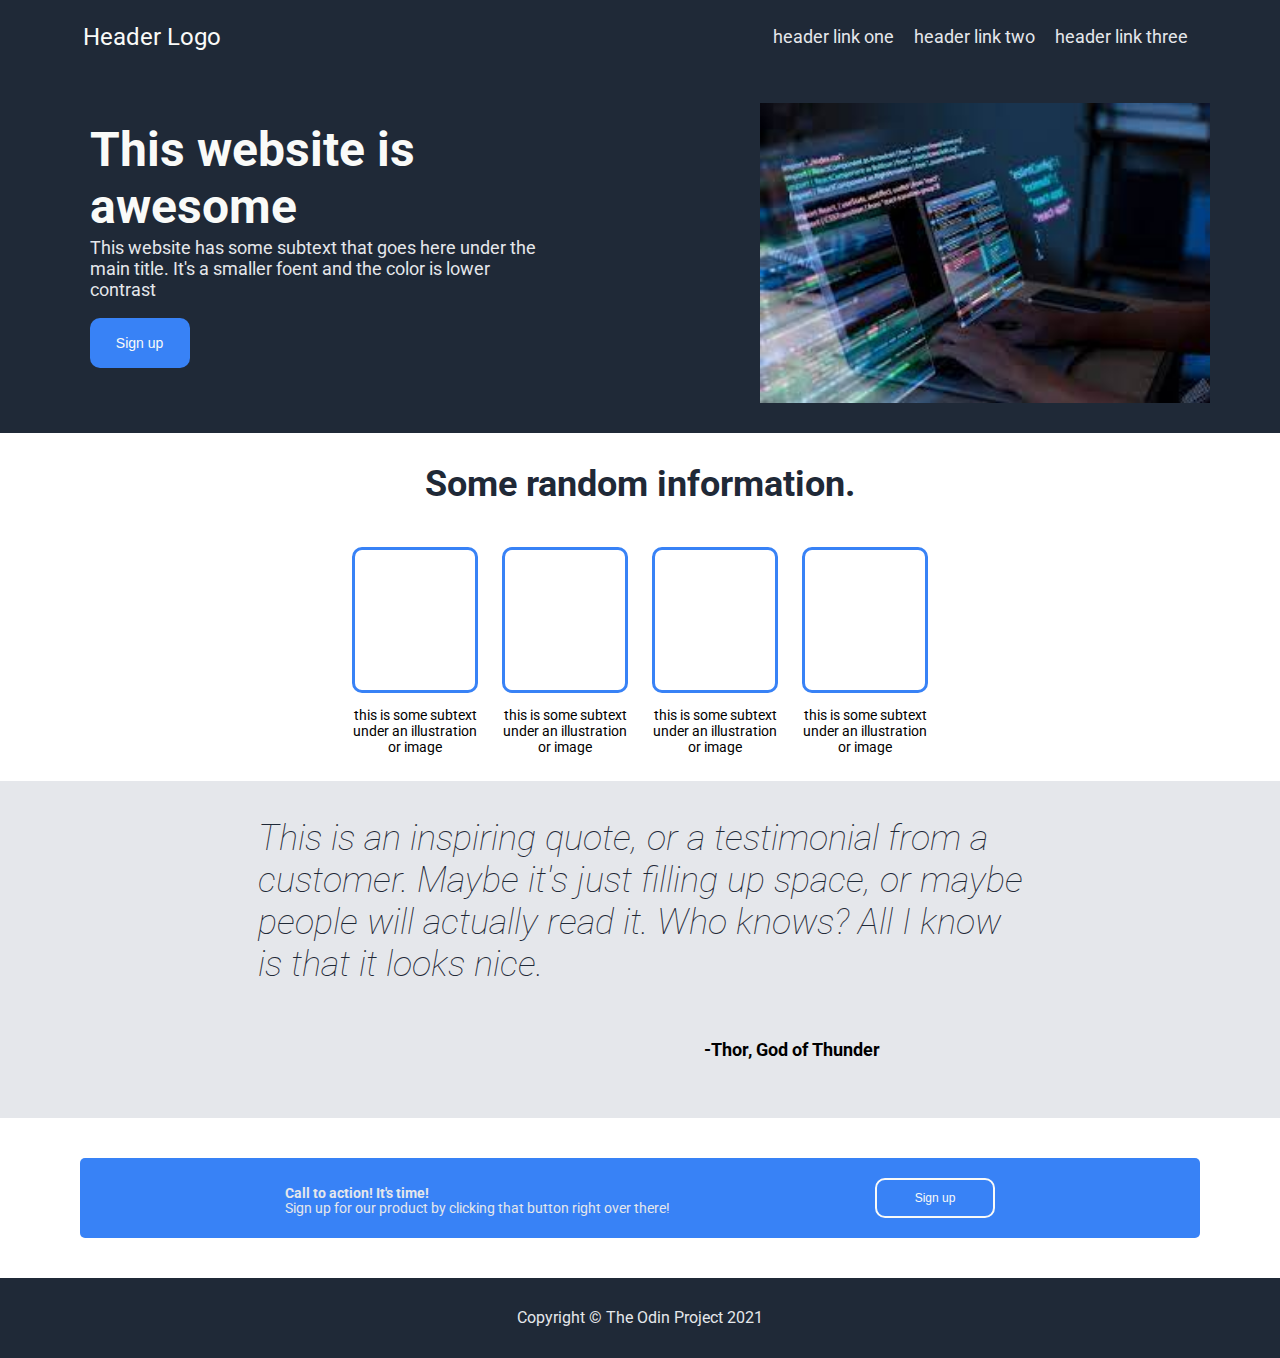
<file: index.html>
<!DOCTYPE html>
<html lang="en">
  <head>
    <meta charset="UTF-8" />
    <meta name="viewport" content="width=device-width, initial-scale=1.0" />
    <link rel="stylesheet" href="./styles/styles.css" />
    <link rel="stylesheet" href="./styles/header.css" />
    <link rel="stylesheet" href="./styles/random.css" />
    <link rel="stylesheet" href="./styles/footer.css" />
    <title>Landing Page</title>
  </head>
  <body>
    <div class="header-body">
      <div class="header">
        <div class="header-logo">Header Logo</div>
        <!-- <img class="logo" src="./public/logo.png" alt="Logo" /> -->
        <div class="header-texts">
          <ul style="list-style-type: none">
            <li class="header-link">header link one</li>
            <li class="header-link">header link two</li>
            <li class="header-link">header link three</li>
          </ul>
        </div>
      </div>
      <div class="page-body">
        <div class="page-text">
          <div class="text-left">
            <h3>This website is <br />awesome</h3>
            <p id="secondary-text">
              This website has some subtext that goes here under the <br />main
              title. It's a smaller foent and the color is lower <br />contrast
            </p>
            <button type="button" class="sign-up-1">Sign up</button>
          </div>

          <div class="placeholder">
            <img src="./public/image.jpeg" alt="Hello world" width="450" />
            <!-- <p id="placeholder-text">this is a placeholder for an image</p> -->
          </div>
        </div>
      </div>
    </div>

    <div class="random-info">
      <h2>Some random information.</h2>
      <div class="boxes_msgs">
        <div class="box_with_msg">
          <div class="boxes"></div>
          <p class="box-text">
            this is some subtext <br />under an illustration <br />or image
          </p>
        </div>
        <div class="box_with_msg">
          <div class="boxes"></div>
          <p class="box-text">
            this is some subtext <br />under an illustration <br />or image
          </p>
        </div>
        <div class="box_with_msg">
          <div class="boxes"></div>
          <p class="box-text">
            this is some subtext <br />under an illustration <br />or image
          </p>
        </div>
        <div class="box_with_msg">
          <div class="boxes"></div>
          <p class="box-text">
            this is some subtext <br />under an illustration <br />or image
          </p>
        </div>
      </div>
    </div>
    <div class="pre-footer">
      <p class="quote-text">
        This is an inspiring quote, or a testimonial from a <br />customer.
        Maybe it's just filling up space, or maybe <br />people will actually
        read it. Who knows? All I know <br />is that it looks nice.
      </p>
      <div id="quote-id">
        <p class="quote">-Thor, God of Thunder</p>
      </div>
    </div>
    <div class="footer">
      <div class="footer_with_text">
        <h4>Call to action! It's time!</h4>
        <p id="footer-text">
          Sign up for our product by clicking that button right over there!
        </p>
      </div>
      <button class="sign-up-2">Sign up</button>
    </div>
    <div class="post-footer">Copyright &#169; The Odin Project 2021</div>
  </body>
</html>
</file>
<file: styles/styles.css>
@import url("https://fonts.googleapis.com/css2?family=Roboto:ital,wght@0,100;0,300;0,400;0,500;0,700;0,900;1,100;1,300;1,400;1,500;1,700;1,900&display=swap");

body {
  margin: 0px;
  padding: 0px;
  font-family: "Roboto", serif;
}

.logo {
  width: 100px; /* Set the width */
  height: 100px; /* Set the height */
  /* border: 2px solid;  */
  /* Add a border */
  border-radius: 50%; /* Make it circular */
  /* box-shadow: 0 0 10px rgba(0, 0, 0, 0.5);  */
}
.footer {
  background-color: #3882f6;
}

.sign-up-1 {
  background-color: #3882f6;
  border-radius: 10px;
  border: 2px #3882f6;
  width: 100px;
  height: 50px;
  font-size: 14px;
  color: #f9faf8;
}
.sign-up-2 {
  background-color: #3882f6;
  border-radius: 10px;
  width: 120px;
  height: 40px;
  font-size: 12px;
  border: 2px solid #f9faf8;
  color: #f9faf8;
}
.quote-text {
  display: flex;
  justify-content: center;
  font-size: 36px;
  font-style: italic;
  color: #1f2937;
  font-weight: lighter;
  align-items: center;
}

h4,
#footer-text {
  font-size: 14px;
  color: #e5e7eb;
}

ul {
  display: flex;
  flex-direction: row;
  /* align-items: end; */
  /* justify-content: space-between; */
}
h4 {
  margin-bottom: -15px;
}
</file>
<file: styles/header.css>
.header {
  display: flex;
  flex-direction: row;
  justify-content: center;
  align-items: center;
}

.header-link,
#placeholder-text {
  font-size: 18px;
  color: #e5e7eb;
}
.header-body,
.post-footer {
  background-color: #1f2937;
}
.header-logo {
  font-size: 24px;
  color: #f9faf8;
  width: 50%;
}
.header-link {
  margin: 10px; /* solved the jampacking issue */
}
h3 {
  font-size: 48px;
  font-weight: bolder;
  color: #f9faf8;
  margin-bottom: 2px;
}
.text-left,
.placeholder {
  display: flex;
  align-items: center;
  justify-content: center;
  flex-direction: column;
}
.page-text {
  display: flex;
  flex-direction: row;
  align-content: center;
  align-items: flex-start;
}
.text-left {
  display: flex;
  /* justify-content: start; */
  margin-left: 7%;
  align-items: flex-start;
  width: 50%;
}
#secondary-text {
  font-size: 18px;
  color: #e5e7eb;
  margin-top: 0px;
}
.placeholder {
  height: 300px;
  margin-bottom: 30px;
  margin-left: 30px;
  margin-top: 30px;
}
</file>
<file: styles/random.css>
.random-info {
  display: flex;
  flex-direction: column;
  justify-content: center;
}
h2 {
  font-size: 36px;
  font-weight: bolder;
  color: #1f2937;
  text-align: center;
}
.boxes {
  width: 120px;
  height: 140px;
  border: 3px solid #3882f6;
  border-radius: 10px;
}
.boxes_msgs {
  display: flex;
  justify-content: center;
}
.box_with_msg {
  margin: 12px;
}
.box-text {
  text-align: center;
  font-size: 14px;
}
</file>
<file: styles/footer.css>
.pre-footer {
  background-color: #e5e7eb;
  display: flex;
  justify-content: center;
  margin-bottom: 40px;
  flex-direction: column;
}
.quote {
  font-size: 18px;
  font-weight: bold;
}
#quote-id {
  display: flex;
  align-items: flex-end;
  justify-content: flex-end;
  margin-right: 400px;
  margin-bottom: 40px;
}

.footer {
  margin: 40px 80px;
  border-radius: 5px;
  display: flex;
  height: 80px;
  flex-direction: row;
  justify-content: space-evenly;
  align-items: center;
}
.footer_with_text {
  display: flex;
  flex-direction: column;
  justify-content: space-around;
  align-content: center;
}

.post-footer {
  font-size: 16px;
  color: #e5e7eb;
  background-color: #1f2937;
  height: 80px;
  display: flex;
  justify-content: center;
  align-items: center;
}
</file>
